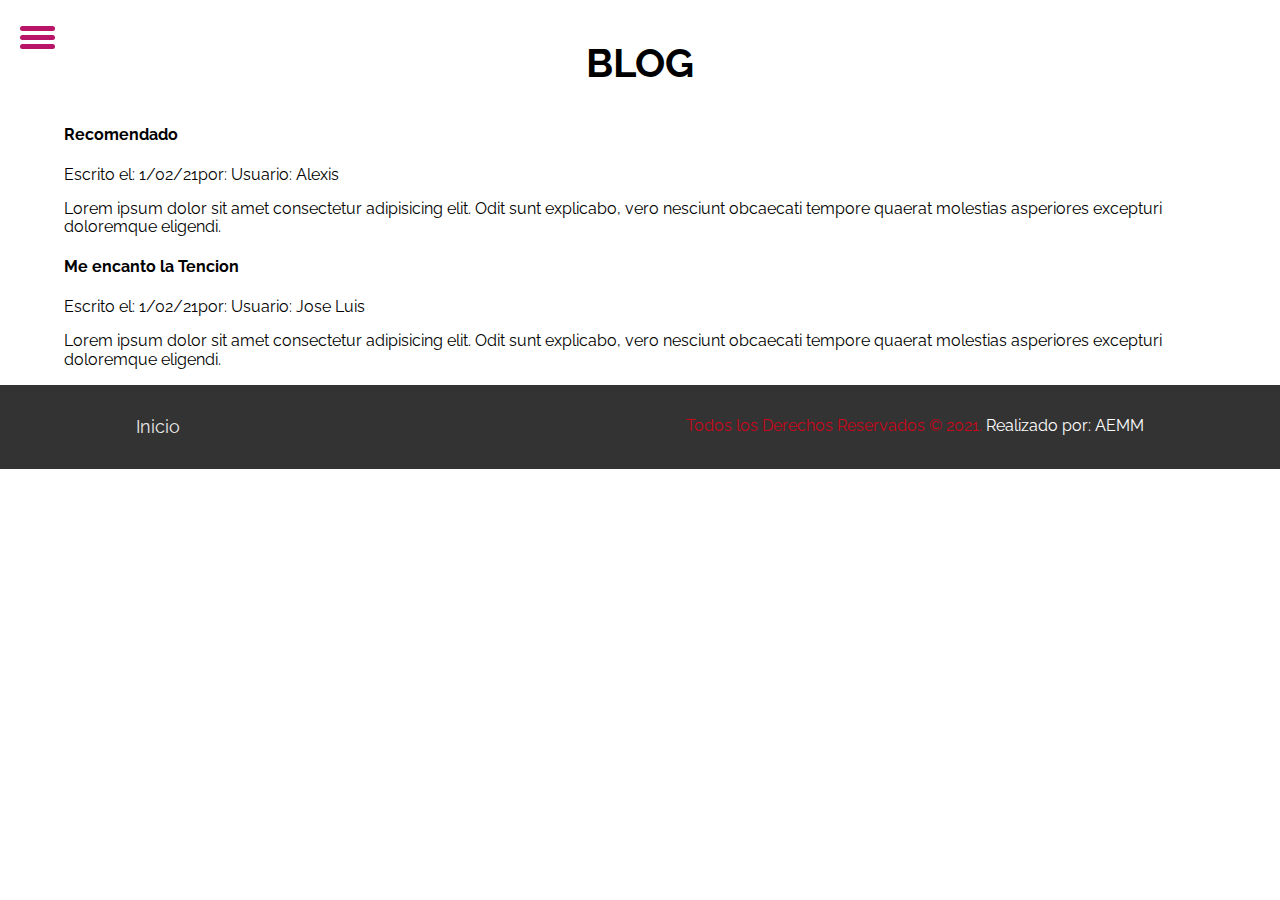
<file: blog.html>
<!DOCTYPE html>
<html lang="en">

<head>
    <meta charset="UTF-8">
    <meta name="viewport" content="width=device-width, initial-scale=1.0">
    <link rel="stylesheet" href="normalize.css">
    <link rel="stylesheet" href="style.css">
    <link rel="stylesheet" href="menu.css">
    <link rel="stylesheet" href="script.js">
    <link href="https://fonts.googleapis.com/css2?family=Raleway:wght@200;300;400;700;900&display=swap" rel="stylesheet">
    <title>Blog</title>
</head>

<body>
    <!------ BUSCADOR 
    <div class="contenido-buscar">
        <form>
            <div class="buscar">
                <label for="text">Buscar</label>
                <input type="text" id="text">
                <input type="submit" value="Buscar">
            </div>
        </form>
    </div>
    ----->

    <!--- HEADER ---->
    <header class="body">
        <div id="menu-bar">
            <div id="menu" onclick="onClickMenu()">
                <div id="bar1" class="bar"></div>
                <div id="bar2" class="bar"></div>
                <div id="bar3" class="bar"></div>
            </div>
            <ul class="nav" id="nav">
                <a href="index.html">Inicio</a>
                <a href="productos.html">Productos</a>
                <a href="blog.html">Blog</a>
                <a href="contacto.html">Contacto</a>
            </ul>
        </div>
        <div class="menu-bg" id="menu-bg"></div>
        <script src="script.js"></script>
    </header>

    <div class="contenedor seccion-inferior">
        <section class="blog">
            <h3 class="centrar-texto">Blog</h3>

            <article>
                <h4>Recomendado</h4>
                <p>Escrito el: <span>1/02/21</span>por: <span>Usuario: Alexis</span></p>
                <p>Lorem ipsum dolor sit amet consectetur adipisicing elit. Odit sunt explicabo, vero nesciunt obcaecati tempore quaerat molestias asperiores excepturi doloremque eligendi.</p>
            </article>


            <article>
                <h4>Me encanto la Tencion</h4>
                <p>Escrito el: <span>1/02/21</span>por: <span>Usuario: Jose Luis</span></p>
                <p>Lorem ipsum dolor sit amet consectetur adipisicing elit. Odit sunt explicabo, vero nesciunt obcaecati tempore quaerat molestias asperiores excepturi doloremque eligendi.</p>
            </article>

        </section>
    </div>

    <!---- FOOOTER ----->
    <footer class="site-footer">
        <div class="contenedor contenedor-footer">
            <nav class="navegacion">
                <a href="#">Inicio</a>
            </nav>
            <p class="copyright">
                Todos los Derechos Reservados &copy; 2021.
                <a href="https://www.facebook.com/martinez.maganda" class="realizado"> Realizado por: AEMM</p></a>
        </div>
    </footer>
</body>

</html>
</file>
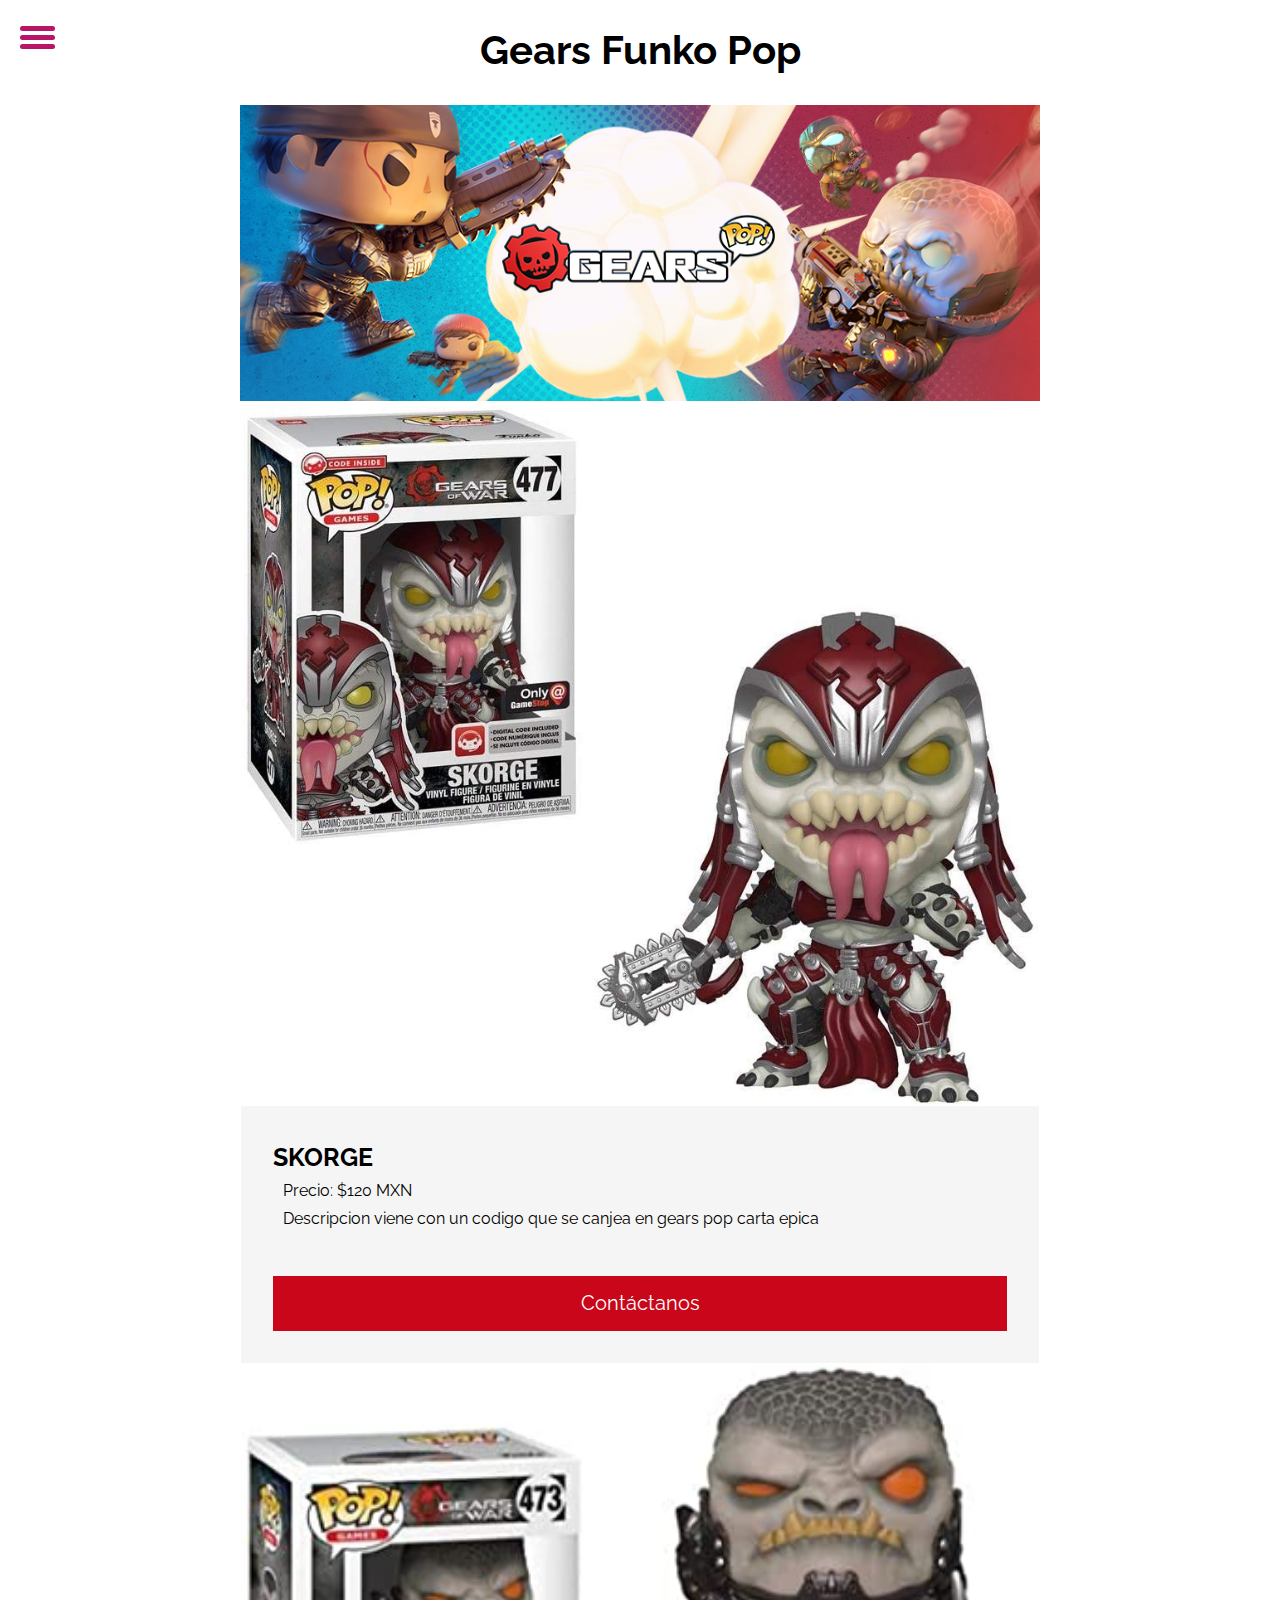
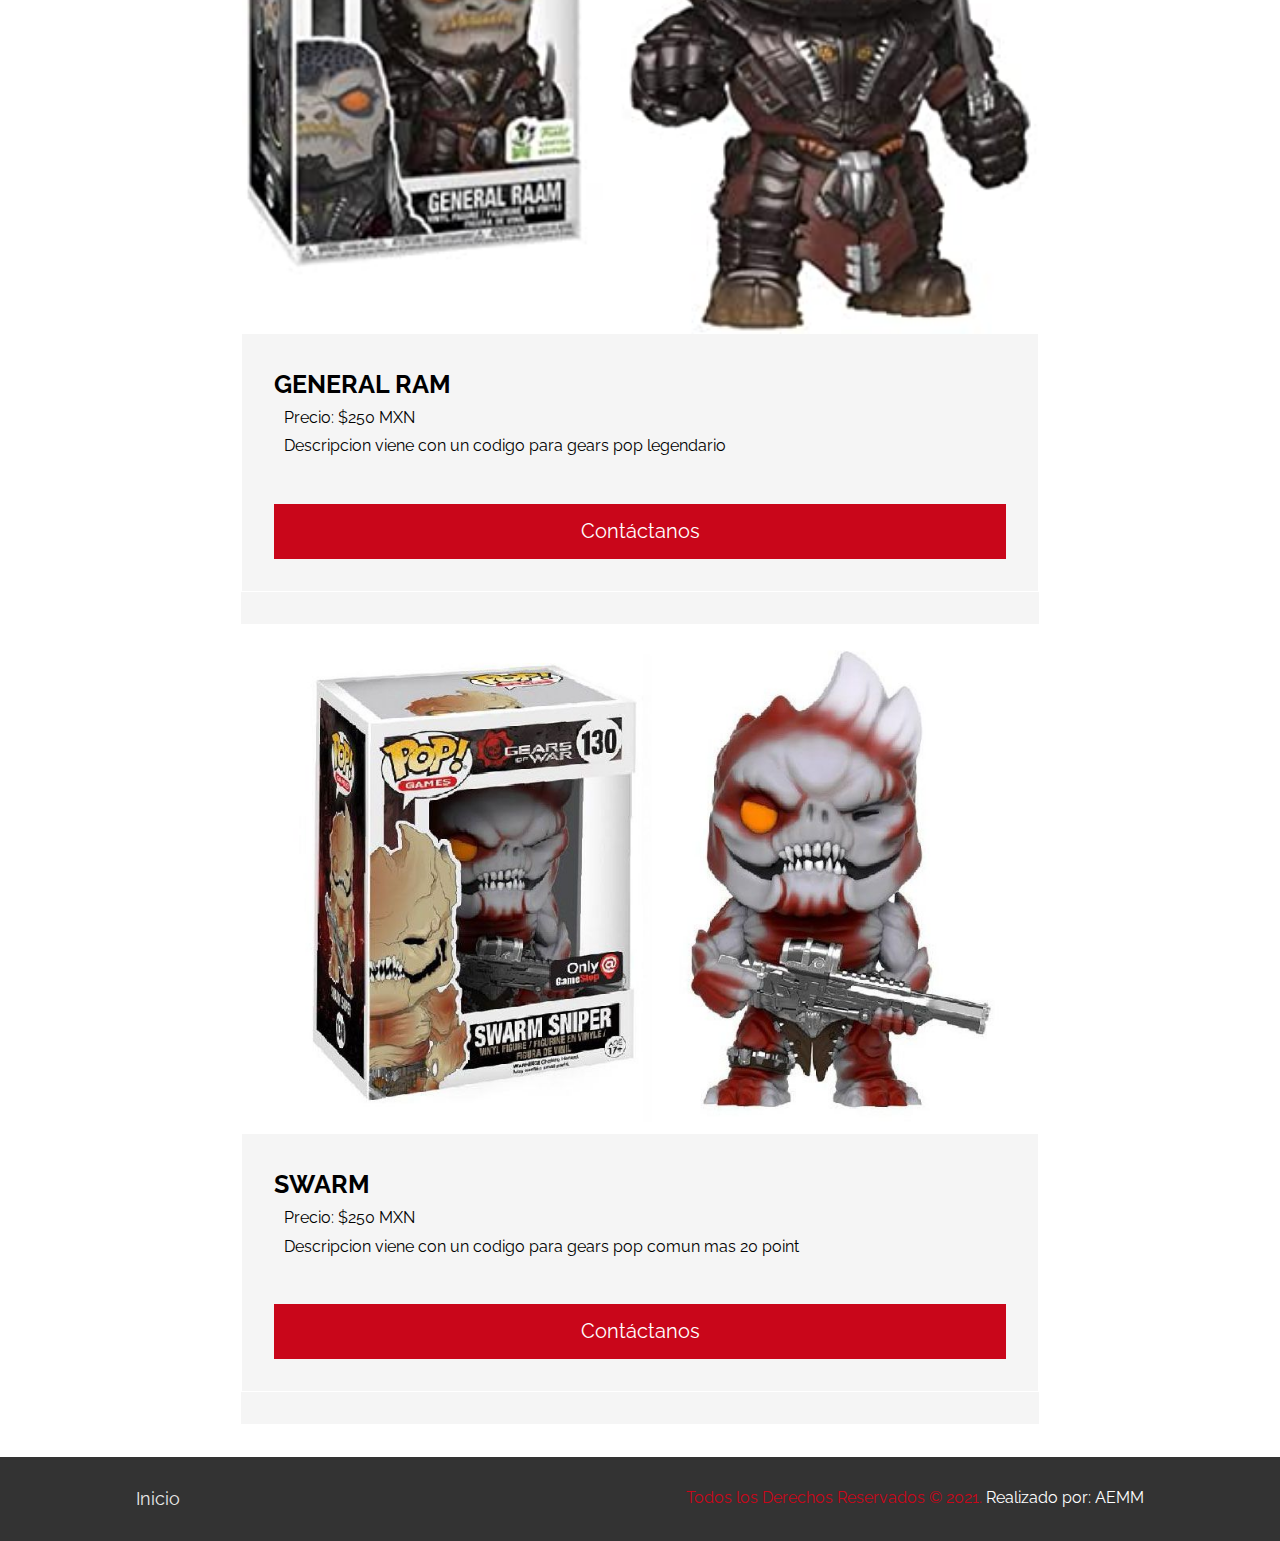
<file: productos.html>
<!DOCTYPE html>
<html lang="en">

<head>
    <meta charset="UTF-8">
    <meta name="viewport" content="width=device-width, initial-scale=1.0">
    <link rel="stylesheet" href="normalize.css">
    <link rel="stylesheet" href="style.css">
    <link rel="stylesheet" href="menu.css">
    <link rel="stylesheet" href="script.js">
    <link href="https://fonts.googleapis.com/css2?family=Raleway:wght@200;300;400;700;900&display=swap" rel="stylesheet">
    <title>Producto</title>
</head>

<body>
    <!------ BUSCADOR 
    <div class="contenido-buscar">
        <form>
            <div class="buscar">
                <label for="text">Buscar</label>
                <input type="text" id="text">
                <input type="submit" value="Buscar">
            </div>
        </form>
    </div>
    ----->

    <!--- HEADER ---->
    <header class="body">
        <div id="menu-bar">
            <div id="menu" onclick="onClickMenu()">
                <div id="bar1" class="bar"></div>
                <div id="bar2" class="bar"></div>
                <div id="bar3" class="bar"></div>
            </div>
            <ul class="nav" id="nav">
                <a href="index.html">Inicio</a>
                <a href="productos.html">Productos</a>
                <a href="blog.html">Blog</a>
                <a href="contacto.html">Contacto</a>
            </ul>
        </div>
        <div class="menu-bg" id="menu-bg"></div>
        <script src="script.js"></script>
    </header>

    <h1 class="centrar-texto">Gears Funko Pop</h1>


    <section class="contenedor seccion contenido-centrado">
        <div class="imagen">
            <img src="img/kbp_gearspop_banner.png" alt="imagenanuncio">
        </div>
        <div class="anuncio">
            <img src="img/score.jpg" alt="funko">
            <div class="contenido-anuncio">
                <h3>skorge</h3>
                <p>Precio: $120 MXN</p>
                <p>Descripcion viene con un codigo que se canjea en gears pop carta epica</p>
                <a href="contacto.html" class="boton">Contáctanos</a>
            </div>
            <div class="anuncio">
                <img src="img/ram.jpg" alt="funko">
                <div class="contenido-anuncio">
                    <h3>General Ram</h3>
                    <p>Precio: $250 MXN</p>
                    <p>Descripcion viene con un codigo para gears pop legendario</p>
                    <a href="contacto.html" class="boton">Contáctanos</a>
                </div>
            </div>
            <div class="anuncio">
                <img src="img/swarm.jpg" alt="funko">
                <div class="contenido-anuncio">
                    <h3>Swarm</h3>
                    <p>Precio: $250 MXN</p>
                    <p>Descripcion viene con un codigo para gears pop comun mas 20 point</p>
                    <a href="contacto.html" class="boton">Contáctanos</a>
                </div>
            </div>



    </section>

    <!---- FOOOTER ----->
    <footer class="site-footer">
        <div class="contenedor contenedor-footer">
            <nav class="navegacion">
                <a href="#">Inicio</a>
            </nav>
            <p class="copyright">
                Todos los Derechos Reservados &copy; 2021.
                <a href="https://www.facebook.com/martinez.maganda" class="realizado"> Realizado por: AEMM</p></a>
        </div>
    </footer>
</body>

</html>
</file>
<file: style.css>
/***  
font-family: 'Raleway', sans-serif;
*/


/*** UTILIDADES ***/

html {
    font-family: 'Raleway', sans-serif;
}

.contenedor {
    width: 90%;
    max-width: 120rem;
    margin: 0 auto;
}

.barra {
    display: flex;
    justify-content: space-between;
    align-items: left;
    padding: 3rem;
}

img {
    width: 100%;
}

.centrar-texto {
    text-align: center;
    font-size: 40px;
}

.contenido-centrado {
    max-width: 800px;
}

.imagen img {
    width: 100%;
}


/* BUSCADOR 

.contenido-buscar {
    margin: 0 0;
    background-color: #000000;
    padding: .5rem;
    display: flex;
    justify-content: flex-center;
}

.buscar {
    color: #ffffff;
    padding: .2rem;
}

.buscar input[type="text"] {
    flex: 1 1 0;
    margin: 0 .5rem;
}
*/


/**** HEADER  ***/

.site-header {
    background-color: #333333;
    padding: .5rem 3rem 2rem 3rem;
}

.contenido-header {
    height: 100%;
    display: flex;
    flex-direction: column;
    justify-content: space-between;
    text-align: left;
}

.navegacion a {
    color: #e9e9e9;
    text-decoration: none;
    display: block;
    display: inline-block;
    font-size: 1.1rem;
    margin-right: 1.5rem;
}

.navegacion a:last-of-type {
    margin: 0;
}

.navegacion a:hover {
    color: #b19100;
}


/**** INTERIORES ****/

.contenido-nosotros {
    display: grid;
    grid-template-columns: repeat(2, 1fr);
    grid-column-gap: 2rem;
    line-height: 1.5rem;
    font-weight: 400;
}

.texto-nosotros blockquote {
    font-weight: 700;
    font-size: 1.8rem;
    margin: 0;
    padding: 3rem 0 2rem 0;
}

.seccion-inferior {
    display: flex;
    justify-content: space-between;
}

.seccion-inferior .blog {
    flex-basis: 100;
}


/*** 2da sección ***/

.boton {
    color: white;
    font-weight: 400;
    background-color: #C9061A;
    font-size: 20px;
    padding: 1rem 3rem;
    margin-top: 3rem;
    display: block;
    text-align: center;
    text-decoration: none;
}

.boton:hover {
    background-color: rgb(0, 0, 0);
}

.seccion {
    margin-top: 2rem;
    margin-bottom: 2rem;
}

h3 {
    text-align: left;
    text-transform: uppercase;
    color: rgb(0, 0, 0);
    font-size: 25px;
}

.contenedor-anuncios {
    display: flex;
    justify-content: space-between;
    flex-wrap: wrap;
}

.anuncio {
    flex: 0 0 calc(33.3% - 2rem);
    flex-grow: 0;
    flex-shrink: 0;
    flex-basis: calc(33.3% - 2rem);
    border: solid #ffffff 0.1rem;
    background-color: #f5f5f5;
    margin-bottom: 2rem;
}

.contenido-anuncio {
    padding: 2rem;
}

.contenido-anuncio h3 {
    margin: 0;
}

.contenido-anuncio p {
    margin: 10px;
}

.texto-centrado {
    text-align: center;
    color: #181818;
    font-size: 40px;
}


/******* BLOG **********/


/**** FOOTER ****/

.contenedor-footer {
    display: flex;
    justify-content: space-between;
}

.site-footer {
    background-color: #333333;
    margin: 0;
    padding: 2rem 5rem;
}

.copyright {
    margin: 0;
    color: #C9061A;
}

.realizado {
    color: #ffffff;
    text-decoration: none;
}

.copyright a:hover {
    color: rgb(0, 184, 184);
}

.fresa {
    border-bottom-left-radius: 20px;
}


/*** FORMULARIO ***/

label {
    display: block;
}

fieldset input[type="text"] {
    padding: 1rem;
}
</file>
<file: menu.css>
.body {
    font-family: 'PT Sans', sans-serif;
    background-color: #373c56;
}

#menu {
    width: 35px;
    height: 30px;
    margin: 30px 0 20px 20px;
    cursor: pointer;
}

.bar {
    height: 5px;
    width: 100%;
    background-color: #b81568;
    display: block;
    border-radius: 5px;
    transition: 0.3s ease;
}

#bar1 {
    transform: translateY(-4px);
}

#bar3 {
    transform: translateY(4px);
}

.nav li a {
    color: #fff;
    text-decoration: none;
}

.nav li a:hover {
    font-weight: bold;
}

.nav li {
    list-style: none;
    padding: 16px 0;
}

.nav {
    padding: 0;
    margin: 0 20px;
    transition: 0.3s ease;
    display: none;
}

.menu-bg,
#menu-bar {
    top: 0;
    left: 0;
    position: absolute;
}

.menu-bg {
    z-index: 1;
    width: 0;
    height: 0;
    margin: 30px 0 20px 20px;
    background: radial-gradient(circle, #e94498, #b81568);
    border-radius: 50%;
    transition: 0.3s ease;
}

#menu-bar {
    z-index: 2;
}

.change-bg {
    width: 550px;
    height: 540px;
    transform: translate(-60%, -30%);
}

.change .bar {
    background-color: white;
}

.change #bar1 {
    transform: translateY(4px) rotateZ(-45deg);
}

.change #bar3 {
    transform: translateY(-6px) rotate(45deg);
}

.change #bar2 {
    opacity: 0;
}

.change {
    display: block;
}
</file>
